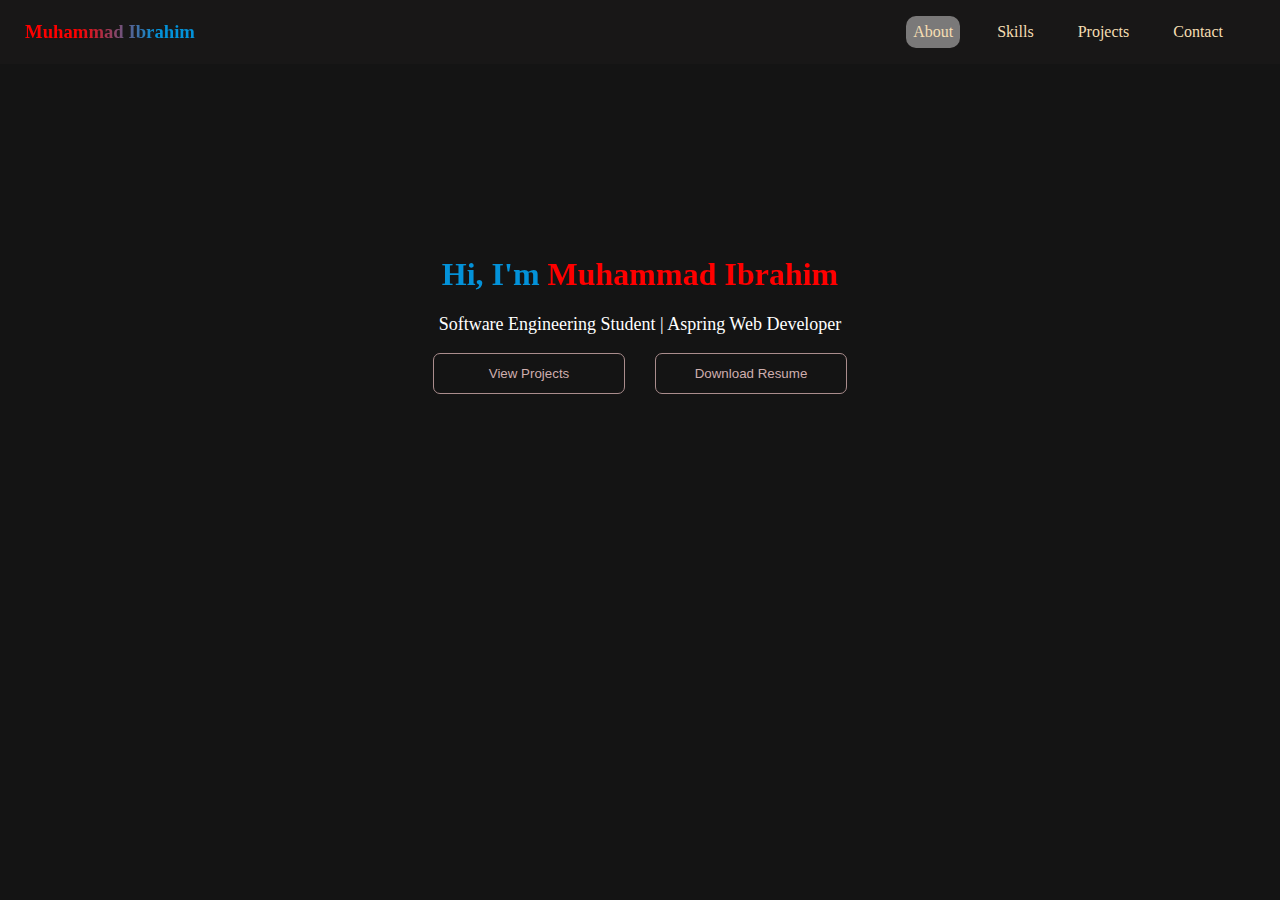
<file: index.html>
<!DOCTYPE html>
<html lang="en">
<head>
    <meta charset="UTF-8">
    <meta name="viewport" content="width=device-width, initial-scale=1.0">
    <title>About</title>
    <link rel="stylesheet" href="style.css">
    <link href="https://fonts.googleapis.com/css2?family=Dynapuff&display=swap" rel="stylesheet">
</head>
<body>
    
    
    <div class="nav">
        
            <nav>
               <h3 class="name">Muhammad Ibrahim</h3>

               <img src="image/nav.png" class="navimg" alt="" id="nav">
               <ul>
                <div class="a">
                    <li w>About</li>
                </div>
                <div class="b">
                  <li>  Skills </li>
                </div>
                <div class="d">
                    <li>Projects</li>
                </div>
    
                <div class="c">
                 <li>Contact</li>
                </div>
                
               </ul>
            </nav>
             <div class="sidebar" id="sidebar">
                <img src="image/nav.png" alt="" id="navb" class="navb">
            <ul>
                <li>About</li>
                <li>Skills</li>
                <li>Projects</li>
                <li>Contact</li>
            </ul>
        </div>
        </div>

    <div class="container">
        <div class="centerName">
            <h1 class=""> Hi, I'm Muhammad Ibrahim</h1>
            <p>Software Engineering Student | Aspring Web Developer</p>

            <div class="button">
                <button id="GoToprojects">View Projects</button>
                <button>Download Resume</button>
            </div>
        </div>
        
        
    </div>

    <script src="index.js"></script>
    
</body>
</html>
</file>
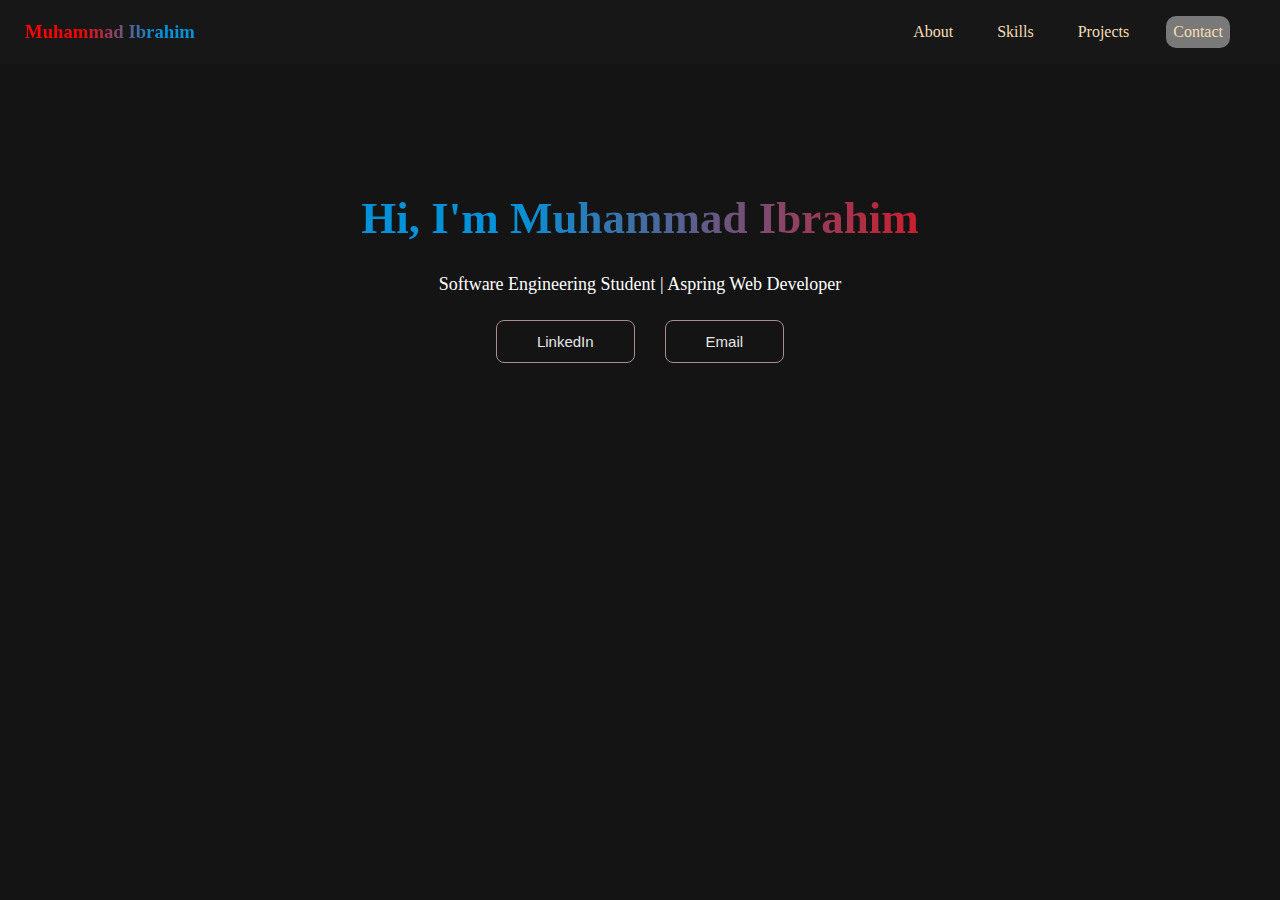
<file: contacts.html>
<!DOCTYPE html>
<html lang="en">
<head>
    <meta charset="UTF-8">
    <meta name="viewport" content="width=device-width, initial-scale=1.0">
    <title>Contact</title>
    <link rel="stylesheet" href="contacts.css">
    <link href="https://fonts.googleapis.com/css2?family=Dynapuff&display=swap" rel="stylesheet">
</head>
<body>
    <div class="nav">
            <nav>
               <h3 class="name">Muhammad Ibrahim</h3>
               
               <img src="image/nav.png" class="navimg" alt="" id="nav">

               <ul>
                <div class="a">
                    <li w>About</li>
                </div>
                <div class="b">
                  <li>  Skills </li>
                </div>
                <div class="d">
                    <li>Projects</li>
                </div>
    
                <div class="c">
                 <li>Contact</li>
                </div>
                
               </ul>
            </nav>
              <div class="sidebar" id="sidebar">
                <img src="image/nav.png" alt="" id="navb" class="navb">
            <ul>
                <li class="about">About</li>
                <li class="skills">Skills</li>
                <li class="project">Projects</li>
                <li class="contact">Contact</li>
            </ul>
        </div>
        </div>

    <div class="container">

        <div class="centerName">
            <h1> Hi, I'm Muhammad Ibrahim</h1>
            <p>Software Engineering Student | Aspring Web Developer</p>

            <div class="button">
                <a href="https://www.linkedin.com/in/mohammad-ibrahim77/">
                <button>LinkedIn</button></a>

               <a href="mailto:ibrahimjkxd@Gmail.com"> <button>Email</button>
                </a>
            </div>
        </div>
        
        
    </div>

    <script>
         document.querySelector(".a").onclick = () => { window.location.href = "index.html"; };
  document.querySelector(".b").onclick = () => { window.location.href = "skills.html"; };
  document.querySelector(".d").onclick = () => { window.location.href = "projects.html"; };
  document.querySelector(".c").onclick = () => { window.location.href = "contacts.html"; };

  document.querySelector(".about").onclick = () => { window.location.href = "index.html"; };
  document.querySelector(".skills").onclick = () => { window.location.href = "skills.html"; };
  document.querySelector(".project").onclick = () => { window.location.href = "projects.html"; };
  document.querySelector(".contact").onclick = () => { window.location.href = "contacts.html"; };


  const navToggleO = document.getElementById('nav');
  const sidebar = document.getElementById('sidebar');
  const navToggleB = document.getElementById('navb');

  navToggleO.addEventListener('click', ()=> {

    sidebar.classList.toggle('active')
  });

  navToggleB.addEventListener('click', ()=> {

    sidebar.classList.remove('active')
  });
    </script>
    
</body>
</html>
</file>
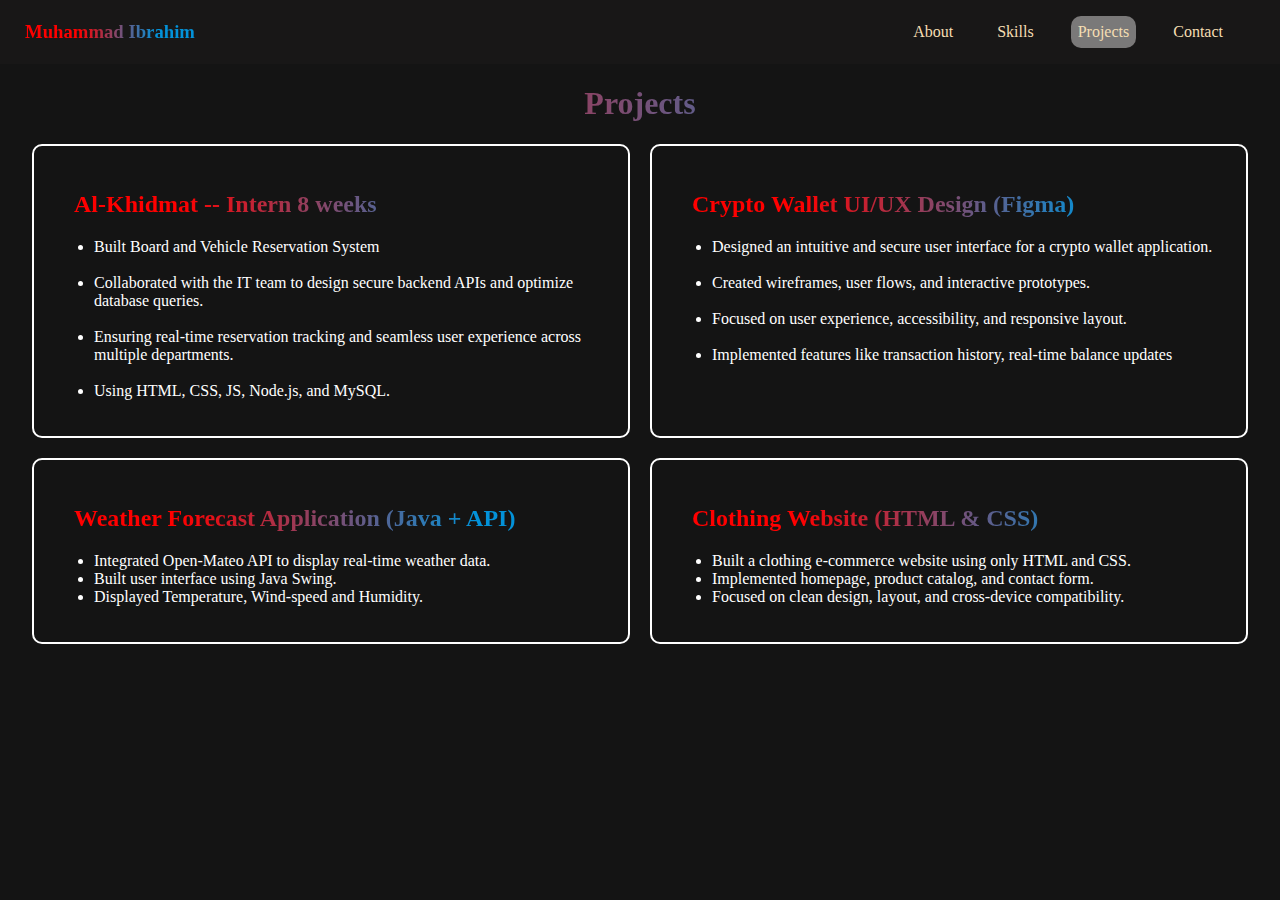
<file: projects.html>
<!DOCTYPE html>
<html lang="en">
<head>
    <meta charset="UTF-8">
    <meta name="viewport" content="width=device-width, initial-scale=1.0">
    <title>Projects</title>
    <link rel="stylesheet" href="projects.css">
    <link href="https://fonts.googleapis.com/css2?family=Dynapuff&display=swap" rel="stylesheet">
</head>
<body>

    <!-- NAVBAR -->
    <div class="nav">
        <nav>
            <h3 class="name">Muhammad Ibrahim</h3>

            <ul>
                <li class="a">About</li>
                <li class="b">Skills</li>
                <li class="d">Projects</li>
                <li class="c">Contact</li>
            </ul>
        </nav>
    </div>

    <!-- MAIN CONTENT -->
    <div class="container">

        <h1>Projects</h1>

        <div class="boxes">

            <div class="box1">
                <h2>Al-Khidmat -- Intern 8 weeks</h2>

                <ul>
                    <li>Built Board and Vehicle Reservation System</li><br>
                    <li>Collaborated with the IT team to design secure backend APIs and optimize database queries.</li><br>
                    <li>Ensuring real-time reservation tracking and seamless user experience across multiple departments.</li><br>
                    <li>Using HTML, CSS, JS, Node.js, and MySQL.</li>
                </ul>
            </div>

            <div class="box2">
                <h2>Crypto Wallet UI/UX Design (Figma)</h2>

                <ul>
                    <li>Designed an intuitive and secure user interface for a crypto wallet application.</li><br>
                    <li>Created wireframes, user flows, and interactive prototypes.</li><br>
                    <li>Focused on user experience, accessibility, and responsive layout.</li><br>
                    <li>Implemented features like transaction history, real-time balance updates</li>
                </ul>
            </div>

            <div class="box3">
                <h2>Weather Forecast Application (Java + API)</h2>
                <ul>
                    <li>Integrated Open-Mateo API to display real-time weather data.</li>
                    <li>Built user interface using Java Swing.</li>
                    <li>Displayed Temperature, Wind-speed and Humidity.</li>
                </ul>
            </div>

            <div class="box4">
                <h2>Clothing Website (HTML & CSS)</h2>
                <ul>
                    <li>Built a clothing e-commerce website using only HTML and CSS.</li>
                    <li>Implemented homepage, product catalog, and contact form.</li>
                    <li>Focused on clean design, layout, and cross-device compatibility.</li>
                </ul>
            </div>

        </div>




<br><br><br>
<br>
    </div>

    <script src="index.js"></script>
    
</body>
</html>
</file>
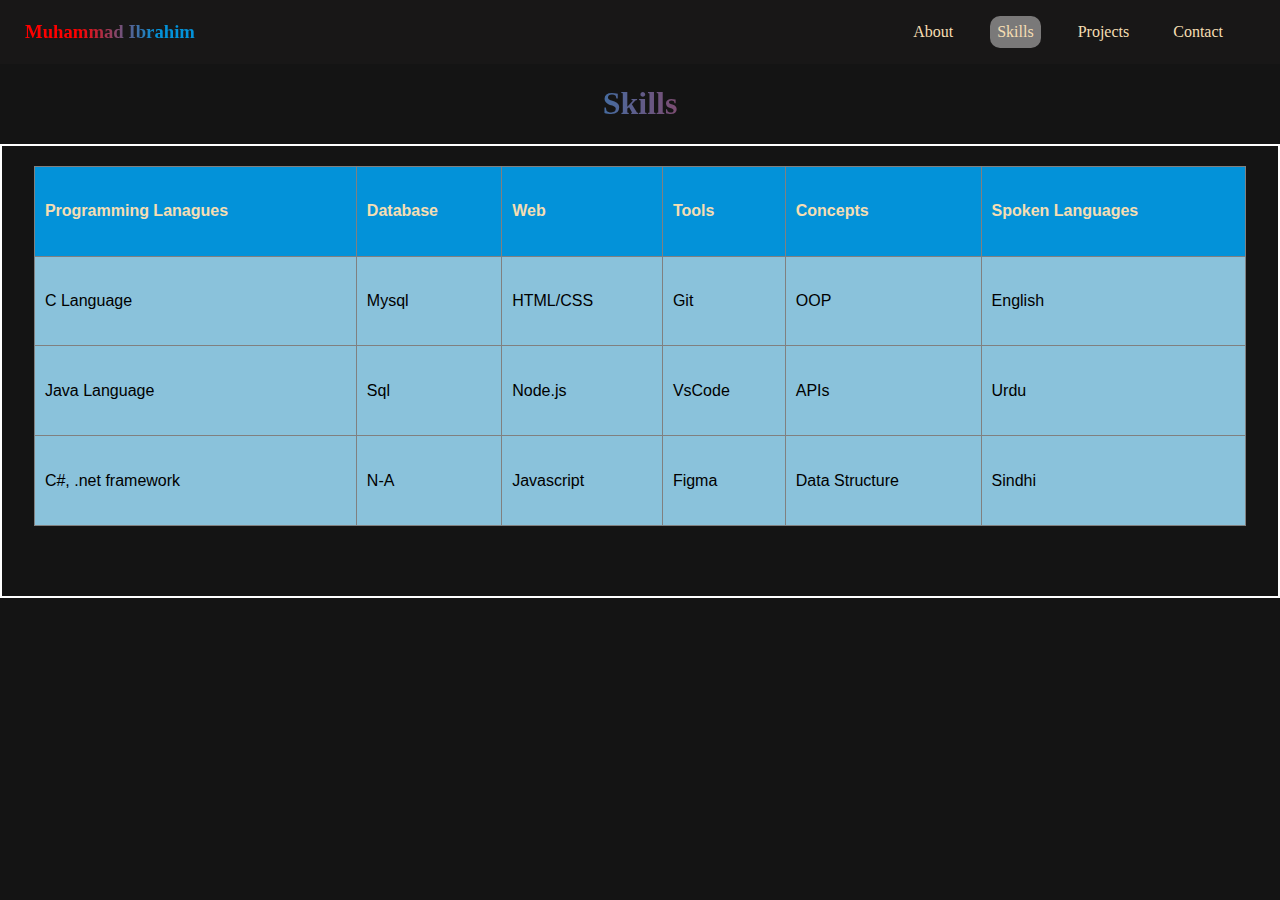
<file: skills.html>
<!DOCTYPE html>
<html lang="en">
<head>
    <meta charset="UTF-8">
    <meta name="viewport" content="width=device-width, initial-scale=1.0">
    <title>Skills</title>
    <link rel="stylesheet" href="skills.css">
    <link href="https://fonts.googleapis.com/css2?family=Dynapuff&display=swap" rel="stylesheet">
</head>
<body>
    <div class="nav">
            <nav>
               <h3 class="name">Muhammad Ibrahim</h3>
                <img src="image/nav.png" class="navimg" alt="" id="nav">

               <ul>
                <div class="a">
                    <li >About</li>
                </div>
                <div class="b">
                    <li>Skills</li>
                </div>
                <div class="d">
                    <li>Projects</li>
                </div>
    
                <div class="c">
                 <li>Contact</li>
                </div>
                
               </ul>
            </nav>
            <div class="sidebar" id="sidebar">
                <img src="image/nav.png" alt="" id="navb" class="navb">
            <ul>
               <li class="about">About</li>
                <li class="skills">Skills</li>
                <li class="project">Projects</li>
                <li class="contact">Contact</li>
            </ul>
        </div>
        </div>

    <div class="container">

     <H1>Skills</H1>

     <div class="left">
        <table border="1">
            <thead>
            <tr>
                
                
                <th>Programming Lanagues</th>
                <th>Database</th>
                <th>Web</th>
                <th>Tools</th>
                <th>Concepts</th>
                <th>Spoken Languages</th>
            </tr>

            <tr>
            <td>C Language</td>
            <td>Mysql</td>
            <td>HTML/CSS</td>
            <td>Git</td>
            <td>OOP</td>
            <td>English</td>
            </tr>
            
            <tr>
            <td>Java Language</td>
            <td>Sql</td>
            <td>Node.js</td>
            <td>VsCode</td>
            <td>APIs</td>
            <td>Urdu</td>
            </tr>
            
            <tr>
            <td>C#, .net framework</td>
            <td>N-A</td>
            <td>Javascript</td>
            <td>Figma</td>
            <td>Data Structure</td>
            <td>Sindhi</td>
            </tr>
         
        </table>
       
        
        

     </div>
        
        
    </div>


    <script>
         document.querySelector(".a").onclick = () => { window.location.href = "index.html"; };
  document.querySelector(".b").onclick = () => { window.location.href = "skills.html"; };
  document.querySelector(".d").onclick = () => { window.location.href = "projects.html"; };
  document.querySelector(".c").onclick = () => { window.location.href = "contacts.html"; };

  document.querySelector(".about").onclick = () => { window.location.href = "index.html"; };
  document.querySelector(".skills").onclick = () => { window.location.href = "skills.html"; };
  document.querySelector(".project").onclick = () => { window.location.href = "projects.html"; };
  document.querySelector(".contact").onclick = () => { window.location.href = "contacts.html"; };


  const navToggleO = document.getElementById('nav');
  const sidebar = document.getElementById('sidebar');
  const navToggleB = document.getElementById('navb');

  navToggleO.addEventListener('click', ()=> {

    sidebar.classList.toggle('active')
  });

  navToggleB.addEventListener('click', ()=> {

    sidebar.classList.remove('active')
  });
    </script>
    
</body>
</html>
</file>
<file: style.css>
body{
    background-color: rgb(20, 20, 20);
    margin: 0;
  padding: 0;
}
.nav{
  
  height: 15vh;
  background-color: rgb(0, 0, 0);
  color: wheat;
  box-sizing: border-box;
  

}
.nav h3{
    padding: 0;
    margin: 0;
}

nav .name{
    padding-left: 25px;
     background: linear-gradient(90deg, #ff0000 40%,
      #0392d9 80%
     );
      -webkit-background-clip: text;
      -webkit-text-fill-color: transparent;
      font-family:cursive;
}

.nav nav{
    display: flex;
    justify-content: space-between;
    align-items: center;
    background-color: rgb(24, 23, 23);
}

.nav ul{
    display: flex;
    list-style: none;
    gap: 30px;
    padding-right: 50px;
}
.nav ul li{
    padding: 7px;
   
}

.nav{
    display: inline;
}

.centerName{
    text-align: center;
}
.centerName h1{

 background: linear-gradient(90deg,#0392d9 42.5% ,
  #ff0000 20%);
 -webkit-background-clip: text;
 -webkit-text-fill-color: transparent;
 margin-top: 15%;
}
.centerName p{
    color: white;
    font-size: large;
}
.button{
    display: flex;
    justify-content: center;
    gap: 30px;
}
 .button button{
    background-color: rgb(20, 20, 20);
    width: 15%;
    padding: 12px 24px;
    color: rgb(207, 174, 174);
    border: 1px solid #aa8d8d; 
    border-radius: 7px;
    cursor: pointer;
    transition: all 0.3s ease;
}
.button button:hover{
    background-color: #0392d9;
    border: 1px solid #ff0000;
    color: red;
    font-size: 16px;
    padding: 13px 26px;
    width: 18%;
    transform: scale(1.05);
    font: bold;
  
}

.a{
    cursor: pointer;
    background-color: rgb(189, 187, 187,0.6);
    border-radius: 10px;
}
.b{
cursor: pointer;
text-decoration: none;
color: inherit;
}

.b:hover{
    background-color: rgb(189, 187, 187,0.6);
    border-radius: 10px;
}

.c{
cursor: pointer;
}

.c:hover{
    background-color: rgb(189, 187, 187,0.6);
    border-radius: 10px;
}

.d{
cursor: pointer;
}

.d:hover{
    background-color: rgb(189, 187, 187,0.6);
    border-radius: 10px;
}

.navimg{
  display: none;
}

.navb{
    display: none;
}
.sidebar{
    display: none;
}


/* For mobile phones */
@media screen and (max-width: 600px) {
    .nav {
        
        padding: 10px 0;
    }
    .nav nav{
        height: 10vh;
    }
    nav{
        display: flex;
       
    }
    
    .name{
        font-size: 12px;
    }
    .navimg{
        display: block;
        margin-right: 7%;
        width: 8%;
    }

    .nav ul {
        display: none;
        gap: 10px;
        padding-right: 0;
        text-align: center;
    }


    .button {
        flex-direction: column;
        gap: 12px;
        margin-top: 10%;
    }

    .button button {
        width: 40%;
        padding: 12px;
        font-size: 10px;
        margin-left: 28%;
        margin-top: 2%;
       
    }

    .centerName h1 {
        font-size: 1rem;
        margin-top: 23%;
        margin-right: 2%;
        
    }
  
    .centerName p {
        margin-right: 2%;
        font-size: 0.6rem;
        margin-top: 10%;
    }
    .navbox{
        background-color: black;
        margin-left: 50%;
        margin-top: 5%;
        width: 50%;
        height: 100vh;
    }
    .sidebar img{
        margin-left:70% ;
    }
     .sidebar {
        display: block; /* show on mobile */
        position: fixed;
        top: 0;
        right:-250px; /* hidden initially */
        width: 250px;
        height: 100%;
        background-color: #222;
        padding-top: 60px;
        transition: right 0.3s ease;
        z-index: 1000;
    }

    .sidebar.active {
        right: 0; /* slide in when active */
    }
    .sidebar ul {
        display: block;
        list-style: none;
        padding: 0;
        margin: 0;
    }

    .sidebar ul li {
        margin: 20px 0;
        text-align: center;
        color: white;
        font-size: 18px;
        font-weight: bold;
        cursor: pointer;
        transition: color 0.3s;
    }

    .sidebar ul li:hover {
        color: #ff6600;
    }
    
}
</file>
<file: contacts.css>
body{
    background-color: rgb(20, 20, 20);
    margin: 0;
  padding: 0;
}
.nav{
  
  height: 15vh;
  background-color: rgb(0, 0, 0);
  color: wheat;
  box-sizing: border-box;
  

}
.nav h3{
    padding: 0;
    margin: 0;
}

nav .name{
    padding-left: 25px;
     background: linear-gradient(90deg, #ff0000 40%,
      #0392d9 80%
     );
      -webkit-background-clip: text;
      -webkit-text-fill-color: transparent;
      font-family:cursive;
}

.nav nav{
    display: flex;
    justify-content: space-between;
    align-items: center;
    background-color: rgb(24, 23, 23);
}

.nav ul{
    display: flex;
    list-style: none;
    gap: 30px;
    padding-right: 50px;
}
.nav ul li{
    padding: 7px;
    cursor: pointer;
   
}

.nav{
    display: inline;
}

.nav ul li:hover{
    background-color: rgba(189, 187, 187, 0.6);
    border-radius: 10px;
}

.c{
    cursor: pointer;
 background-color: rgb(189, 187, 187,0.6);
    border-radius: 10px;
}

/* CENTER CONTENT */
.centerName{
    text-align: center;
    margin-top: 10%;
}

.centerName h1{
    background: linear-gradient(90deg, #0392d9 40%, #ff0000 80%);
    -webkit-background-clip: text;
    -webkit-text-fill-color: transparent;
    font-size: 45px;
}

.centerName p{
    color: white;
    font-size: 18px;
}

/* BUTTONS */
.button{
    display: flex;
    justify-content: center;
    gap: 30px;
    margin-top: 25px;
}

.button button{
    background-color: rgb(20, 20, 20);
    padding: 12px 40px;
    color: rgb(230, 230, 230);
    border: 1px solid #aa8d8d; 
    border-radius: 8px;
    cursor: pointer;
    font-size: 15px;
    font-weight: 500;
    transition: 0.3s ease-in-out;
}

.button button:hover{
    background-color: #0392d9;
    border-color: #ff0000;
    color: #ffffff;
    transform: scale(1.08);
}

.navimg{
    display: none;
}
.sidebar{
    display: none;
}

/* For mobile phones */
@media screen and (max-width: 600px) {
     .nav {
        
        padding: 10px 0;
    }
    .nav nav{
        height: 10vh;
    }
    nav{
        display: flex;
       
    }
    
    .name{
        font-size: 12px;
    }
    .navimg{
        display: block;
        margin-right: 7%;
        width: 8%;
    }

    .nav ul {
        display: none;
        gap: 10px;
        padding-right: 0;
        text-align: center;
    }


    .button {
        flex-direction: column;
        gap: 12px;
        margin-top: 10%;
    }

    .button button {
        width: 40%;
        padding: 12px;
        font-size: 10px;
        margin-top: 2%;
       margin-left: 28%;
    }

    .centerName h1 {
        font-size: 1.5rem;
        margin-top: 23%;
        margin-right: 2%;
        
    }
  
    .centerName p {
        margin-right: 2%;
        font-size: 0.7rem;
        margin-top: 10%;
    }
    .navbox{
        background-color: black;
        margin-left: 50%;
        margin-top: 5%;
        width: 50%;
        height: 100vh;
    }
    .sidebar img{
        margin-left:70% ;
        display: block;
    }
     .sidebar {
        display: block; /* show on mobile */
        position: fixed;
        top: 0;
        right:-250px; /* hidden initially */
        width: 250px;
        height: 100%;
        background-color: #222;
        padding-top: 60px;
        transition: right 0.3s ease;
        z-index: 1000;
    }

    .sidebar.active {
        right: 0; /* slide in when active */
    }
    .sidebar ul {
        display: block;
        list-style: none;
        padding: 0;
         margin-right: 20%;
        
    }

    .sidebar ul li {
        margin: 20px 0;
        text-align: center;
        color: white;
        font-size: 18px;
        font-weight: bold;
        cursor: pointer;
        transition: color 0.3s;
    }

    .sidebar ul li:hover {
        color: #ff6600;
    }
    
}
</file>
<file: projects.css>
body{
    background-color: rgb(20, 20, 20);
    margin: 0;
    padding: 0;
}


.nav{
    height: 15vh;
    background-color: rgb(0, 0, 0);
    color: wheat;
    box-sizing: border-box;
}

.nav h3{
    padding: 0;
    margin: 0;
}

nav .name{
    padding-left: 25px;
    background: linear-gradient(90deg, #ff0000 40%, #0392d9 80%);
    -webkit-background-clip: text;
    -webkit-text-fill-color: transparent;
    font-family: cursive;
}

.nav nav{
    display: flex;
    justify-content: space-between;
    align-items: center;
    background-color: rgb(24, 23, 23);
}

.nav ul{
    display: flex;
    list-style: none;
    gap: 30px;
    padding-right: 50px;
}

.nav ul li{
    padding: 7px;
}

.nav{
    display: inline;
}



h1{
    text-align: center;
    background: linear-gradient(90deg, #ff0000 20%, #0392d9 75%);
    -webkit-background-clip: text;
    -webkit-text-fill-color: transparent;
}


.a, .b, .c, .d{
    cursor: pointer;
}

.a:hover, .b:hover, .c:hover, .d{
    background-color: rgba(189, 187, 187, 0.6);
    border-radius: 10px;
}


.boxes{
    width: 95%;
    margin: auto;
    display: grid;
    grid-template-columns: repeat(2, 1fr); 
    gap: 20px;
}

.link a{
    text-decoration: none;
    color: inherit;
    text-decoration: underline;
    
}



.box1, .box2, .box3, .box4{
    background-color: rgb(20, 20, 20);
    border: 2px solid #fff;
    border-radius: 10px;
    color: white;
    padding: 20px;
}

.navimg{
    display: none;
}

.sidebar{
    display: none;
}



.box1 h2, .box2 h2, .box3 h2, .box4 h2{
    background: linear-gradient(90deg, #ff0000 20%, #0392d9 75%);
    -webkit-background-clip: text;
    -webkit-text-fill-color: transparent;
    margin-left: 20px;
    margin-top: 25px;
}



@media screen and (max-width: 600px) {
     .nav {
        
        padding: 10px 0;
    }
    .nav nav{
        height: 10vh;
        position: fixed;
        top: 0;
        width: 100%;
    }
   .container{
    width: 96%;
   }
    
    .name{
        font-size: 12px;
    }
    .navimg{
        display: block;
        margin-right: 7% ;
        width: 8%;
    }

    .nav ul {
        display: none;
        gap: 10px;
        padding-right: 0;
        text-align: center;
    }


    .button {
        flex-direction: column;
        gap: 12px;
        margin-top: 10%;
    }

    .button button {
        width: 40%;
        padding: 12px;
        font-size: 10px;
        margin-left: 28%;
        margin-top: 2%;
       
    }

    .centerName h1 {
        font-size: 1rem;
        margin-top: 23%;
        margin-right: 2%;
        
    }
  
    .centerName p {
        margin-right: 2%;
        font-size: 0.6rem;
        margin-top: 10%;
    }
    .navbox{
        background-color: black;
        margin-left: 50%;
        margin-top: 5%;
        width: 50%;
        height: 100vh;
    }
    .sidebar img{
       
        margin-left:70%;
        display: block;
    }
     .sidebar {
        display: block; /* show on mobile */
        position: fixed;
        top: 0;
        right:-250px; /* hidden initially */
        width: 250px;
        height: 100%;
        background-color: #222;
        padding-top: 60px;
        transition: right 0.3s ease;
        z-index: 1000;
    }

    .sidebar.active {
        right: 0; /* slide in when active */
    }
    .sidebar ul {
        margin-right: 20%;
        display: block;
        list-style: none;
        padding: 0;
    }

    .sidebar ul li {
        margin: 20px 0;
        text-align: center;
        color: white;
        font-size: 18px;
        font-weight: bold;
        cursor: pointer;
        transition: color 0.3s;
    }

    .sidebar ul li:hover {
        color: #ff6600;
    }

    .container h1{
        margin-top: 20%;
        top: 0;
        margin-left: 5%;
     }
.boxes {
       padding: 20px;
        grid-template-columns: 1fr; /* Single column for projects */
        gap: 15px;
    }
 

}
</file>
<file: skills.css>
body{
    background-color: rgb(20, 20, 20);
    margin: 0;
  padding: 0;
}
.nav{
  
  height: 15vh;
  background-color: rgb(0, 0, 0);
  color: wheat;
  box-sizing: border-box;
  

}
.nav h3{
    padding: 0;
    margin: 0;
}

nav .name{
    padding-left: 25px;
     background: linear-gradient(90deg, #ff0000 40%,
      #0392d9 80%
     );
      -webkit-background-clip: text;
      -webkit-text-fill-color: transparent;
      font-family:cursive;
}

.nav nav{
    display: flex;
    justify-content: space-between;
    align-items: center;
    background-color: rgb(24, 23, 23);
}

.nav ul{
    display: flex;
    list-style: none;
    gap: 30px;
    padding-right: 50px;
}
.nav ul li{
    padding: 7px;
}


.nav{
    display: inline;
}



.b{
cursor: pointer;
 background-color: rgb(189, 187, 187,0.6);
    border-radius: 10px;
}

.a:hover, .c:hover, .d:hover{
    background-color: rgb(189, 187, 187,0.6);
    border-radius: 10px;
}

.c,.d,.a{
cursor: pointer;
}

h1{
    text-align: center;
background: linear-gradient(90deg, #0392d9 40%, #ff0000 67%);
-webkit-background-clip: text;
-webkit-text-fill-color: transparent;
 
}

table {
  width: 95%;
  height: 40vh;
  margin: 20px auto;
  border-collapse: collapse;
  font-family: Arial, sans-serif;
}

th{
  padding: 10px;
  text-align: left;
  color: wheat;
}

td{
    background: rgb(138, 194, 219);
    color: black;
    padding: 10px;
}

thead {
  background-color: #0392d9;
  color: white;
}

.left{
    height: 50vh;
    width: 70;
    border: 2px solid#ffff;
    color: white;
}

.navimg{
    display: none;
}
.sidebar{
    display: none;
}


/* For mobile phones */
@media screen and (max-width: 600px) {
     .nav {
        
        padding: 10px 0;
    }
    .nav nav{
        height: 10vh;
        position: fixed;
        top: 0;
        width: 100%;
    }
    nav{
      
       
    }
    
    .name{
        font-size: 12px;
    }
    .navimg{
        display: block;
        margin-right: 7% ;
        width: 8%;
    }

    .nav ul {
        display: none;
        gap: 10px;
        padding-right: 0;
        text-align: center;
    }


    .button {
        flex-direction: column;
        gap: 12px;
        margin-top: 10%;
    }

    .button button {
        width: 40%;
        padding: 12px;
        font-size: 10px;
        margin-left: 28%;
        margin-top: 2%;
       
    }

    .centerName h1 {
        font-size: 1rem;
        margin-top: 23%;
        margin-right: 2%;
        
    }
  
    .centerName p {
        margin-right: 2%;
        font-size: 0.6rem;
        margin-top: 10%;
    }
    .navbox{
        background-color: black;
        margin-left: 50%;
        margin-top: 5%;
        width: 50%;
        height: 100vh;
    }
    .sidebar img{
       
        margin-left:70%;
        display: block;
    }
     .sidebar {
        display: block; /* show on mobile */
        position: fixed;
        top: 0;
        right:-250px; /* hidden initially */
        width: 250px;
        height: 100%;
        background-color: #222;
        padding-top: 60px;
        transition: right 0.3s ease;
        z-index: 1000;
    }

    .sidebar.active {
        right: 0; /* slide in when active */
    }
    .sidebar ul {
        margin-right: 20%;
        display: block;
        list-style: none;
        padding: 0;
    }

    .sidebar ul li {
        margin: 20px 0;
        text-align: center;
        color: white;
        font-size: 18px;
        font-weight: bold;
        cursor: pointer;
        transition: color 0.3s;
    }

    .sidebar ul li:hover {
        color: #ff6600;
    }

    .container h1{
        margin-top: 20%;
        position: fixed;
        top: 0;
        margin-left: 50%;
     }
    .left{

    margin-top: 35%;
    height: 50vh;
    width: 113%;
    border: 2px solid#ffff;
    color: white;
}
table {
    width: 100%;
  height: 40vh;
  margin: 20px auto;
  border-collapse: collapse;
  font-family: Arial, sans-serif;
}

th{
    
  padding: 10px;
  text-align: left;
  color: wheat;
}

td{
    background: rgb(138, 194, 219);
    color: black;
    padding: 10px;
}

thead {
    
  background-color: #0392d9;
  color: white;
}
}
</file>
